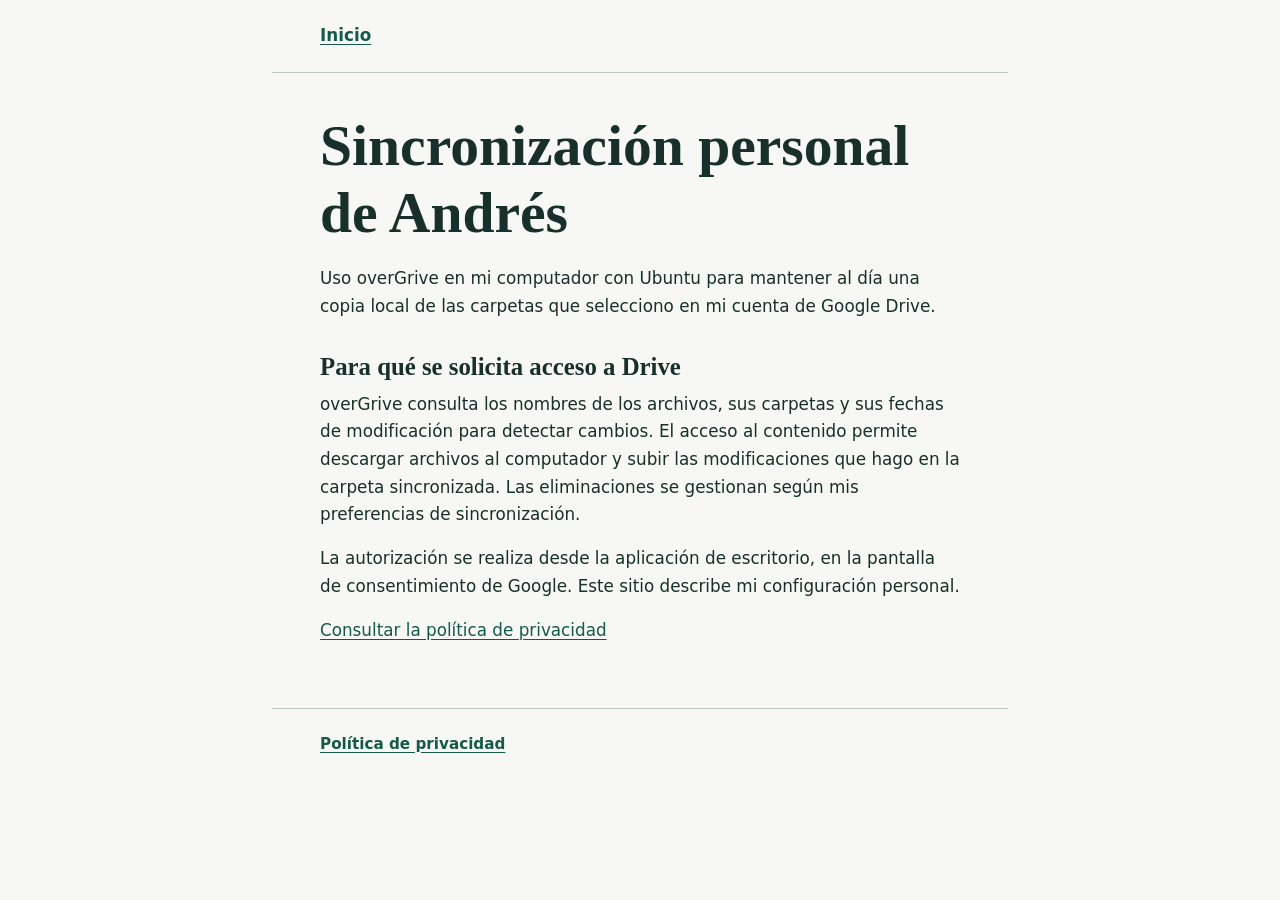
<file: index.html>
<!doctype html>
<html lang="es"><head><meta charset="utf-8"><meta name="viewport" content="width=device-width,initial-scale=1">
<title>Sincronización personal de Andrés</title><link rel="stylesheet" href="estilo.css"></head>
<body><header><nav aria-label="Principal"><a href="index.html">Inicio</a></nav></header>
<main><h1>Sincronización personal de Andrés</h1>
<p>Uso overGrive en mi computador con Ubuntu para mantener al día una copia local de las carpetas que selecciono en mi cuenta de Google Drive.</p>
<h2>Para qué se solicita acceso a Drive</h2>
<p>overGrive consulta los nombres de los archivos, sus carpetas y sus fechas de modificación para detectar cambios. El acceso al contenido permite descargar archivos al computador y subir las modificaciones que hago en la carpeta sincronizada. Las eliminaciones se gestionan según mis preferencias de sincronización.</p>
<p>La autorización se realiza desde la aplicación de escritorio, en la pantalla de consentimiento de Google. Este sitio describe mi configuración personal.</p>
<p><a href="privacidad.html">Consultar la política de privacidad</a></p></main><footer><a href="privacidad.html">Política de privacidad</a></footer></body></html>
</file>
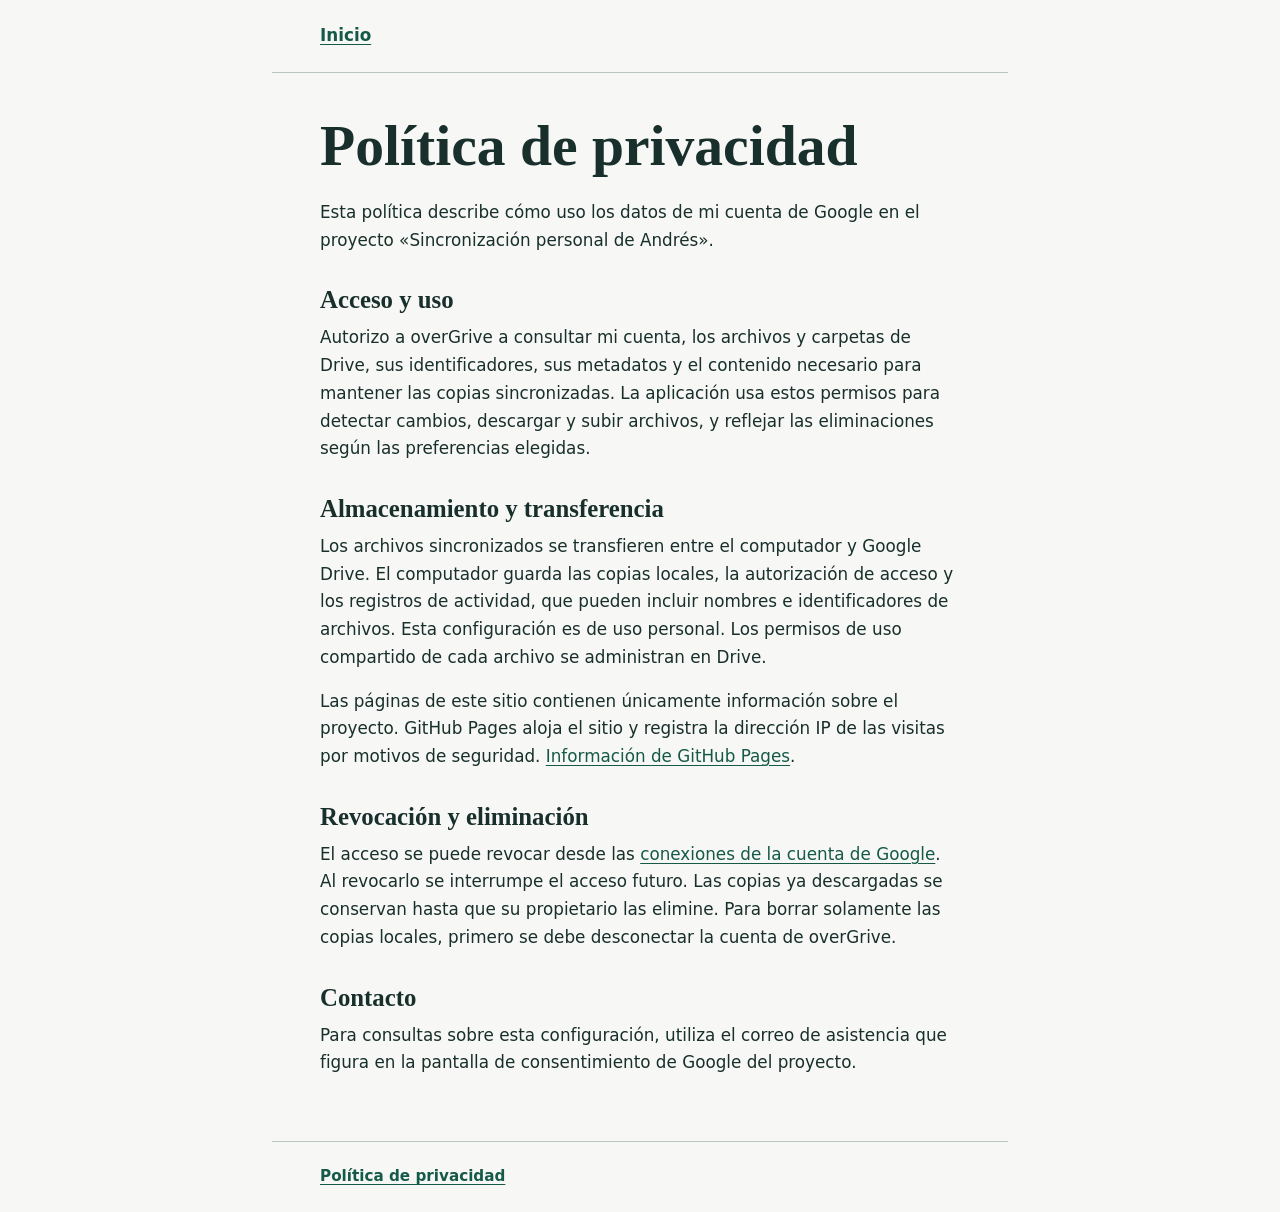
<file: privacidad.html>
<!doctype html>
<html lang="es"><head><meta charset="utf-8"><meta name="viewport" content="width=device-width,initial-scale=1">
<title>Política de privacidad · Sincronización personal de Andrés</title><link rel="stylesheet" href="estilo.css"></head>
<body><header><nav aria-label="Principal"><a href="index.html">Inicio</a></nav></header>
<main><h1>Política de privacidad</h1>
<p>Esta política describe cómo uso los datos de mi cuenta de Google en el proyecto «Sincronización personal de Andrés».</p>
<h2>Acceso y uso</h2>
<p>Autorizo a overGrive a consultar mi cuenta, los archivos y carpetas de Drive, sus identificadores, sus metadatos y el contenido necesario para mantener las copias sincronizadas. La aplicación usa estos permisos para detectar cambios, descargar y subir archivos, y reflejar las eliminaciones según las preferencias elegidas.</p>
<h2>Almacenamiento y transferencia</h2>
<p>Los archivos sincronizados se transfieren entre el computador y Google Drive. El computador guarda las copias locales, la autorización de acceso y los registros de actividad, que pueden incluir nombres e identificadores de archivos. Esta configuración es de uso personal. Los permisos de uso compartido de cada archivo se administran en Drive.</p>
<p>Las páginas de este sitio contienen únicamente información sobre el proyecto. GitHub Pages aloja el sitio y registra la dirección IP de las visitas por motivos de seguridad. <a href="https://docs.github.com/es/pages/getting-started-with-github-pages/what-is-github-pages#data-collection">Información de GitHub Pages</a>.</p>
<h2>Revocación y eliminación</h2>
<p>El acceso se puede revocar desde las <a href="https://myaccount.google.com/connections">conexiones de la cuenta de Google</a>. Al revocarlo se interrumpe el acceso futuro. Las copias ya descargadas se conservan hasta que su propietario las elimine. Para borrar solamente las copias locales, primero se debe desconectar la cuenta de overGrive.</p>
<h2>Contacto</h2>
<p>Para consultas sobre esta configuración, utiliza el correo de asistencia que figura en la pantalla de consentimiento de Google del proyecto.</p></main><footer><a href="privacidad.html">Política de privacidad</a></footer></body></html>
</file>
<file: estilo.css>
*{box-sizing:border-box}html{color-scheme:light}body{margin:0;background:#f7f8f5;color:#182f2c;font:1.05rem/1.65 system-ui,sans-serif}header,main,footer{max-width:46rem;margin:auto;padding:1.4rem clamp(1.25rem,5vw,3rem)}header{border-bottom:1px solid #b9c8bf}header a,footer a{font-weight:600}a{color:#155948;text-underline-offset:.17em}a:focus-visible{outline:3px solid #955200;outline-offset:4px}main{padding-top:2.5rem;padding-bottom:3rem}h1,h2{font-family:Georgia,serif;line-height:1.15}h1{font-size:clamp(2.2rem,6vw,3.6rem);margin:0 0 1.2rem}h2{font-size:1.55rem;margin:2rem 0 .5rem}p{margin:.6rem 0 1rem}footer{border-top:1px solid #b9c8bf;font-size:.95rem}
</file>
